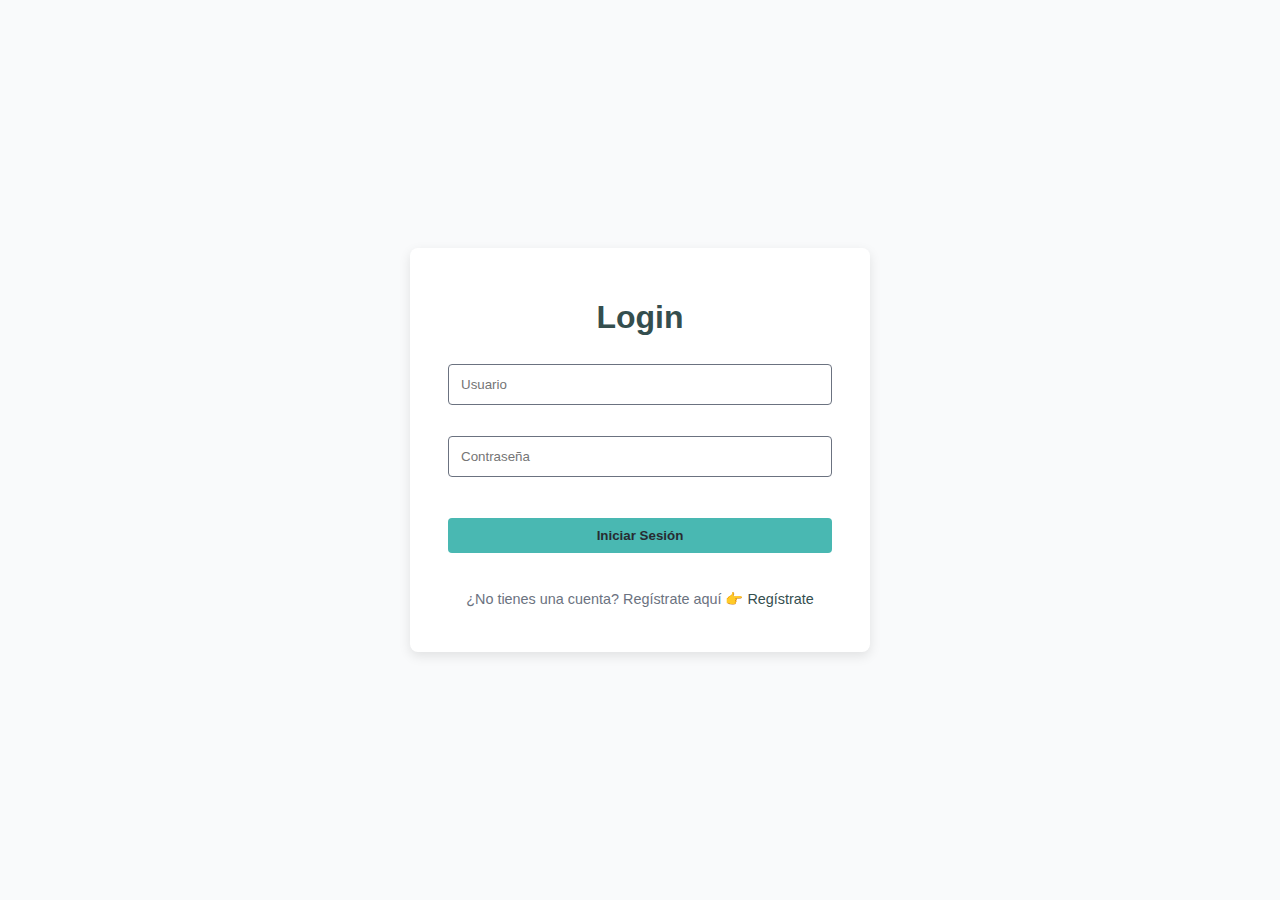
<file: formulario.html>
<!DOCTYPE html>
<html lang="es">
<head>
    <meta charset="UTF-8">
    <meta name="viewport" content="width=device-width, initial-scale=1.0">
    <link rel="stylesheet" href="formulario.css">
    <title>Login - PQSA</title>
</head>
<body class="login-body">
    <div class="login-container">
        <form class="login-form" action="" method="post">
            <div class="titulo">
                <h1>Login</h1>
            </div>
            <div class="input-group">
                <input type="text" id="Usuario" placeholder="Usuario" class="form-control" required>
            </div>
            <div class="input-group">
                <input type="password" id="Contraseña" placeholder="Contraseña" class="form-control" required>
            </div>
            <div class="button-container">
                <button type="button" class="btn-login" onclick="alert('Iniciando sesión...')">Iniciar Sesión</button>
            </div>
            <div class="registro-link">
                <p>¿No tienes una cuenta? Regístrate aquí 👉 <a href="registro.html">Regístrate</a></p>
            </div>
        </form> 
    </div>
</body>
</html>
</file>
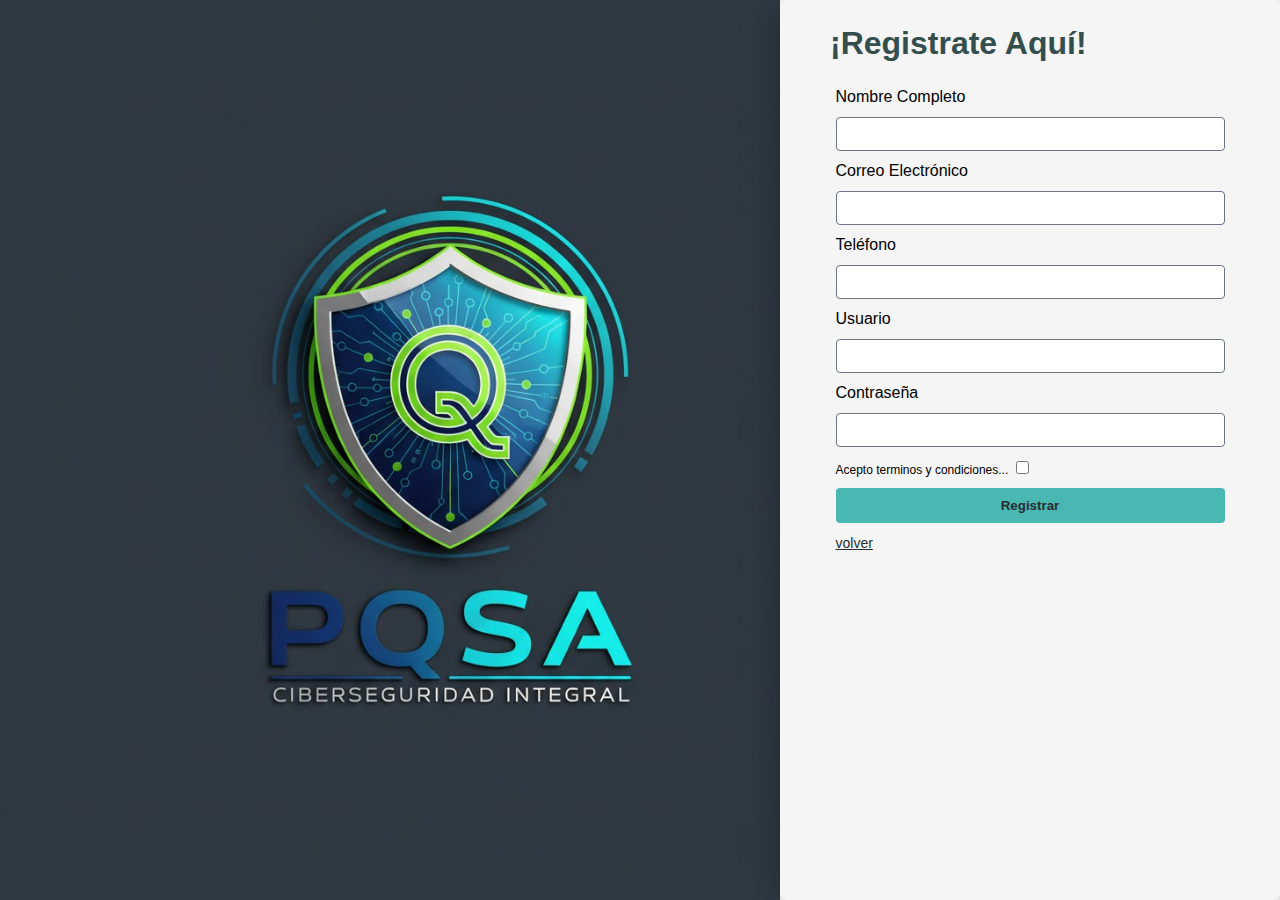
<file: registro.html>
<!DOCTYPE html>
<html lang="en">
<head>
    <meta charset="UTF-8">
    <meta name="viewport" content="width=device-width, initial-scale=1.0">
    <title>registro</title>
    <link rel="stylesheet" href="registro.css">
</head>
<body class="register-body">
    <div class="slide">

    </div>
    <div class="register-form">
                <form class="quote-form" id="contact-form"  method="POST">
                    <div class="titulo">
                         <h1>¡Registrate Aquí!</h1>
                    </div>
                    <div class="form-text">
                        <label for="name">Nombre Completo</label>
                    </div>
                    <div class="form-group">                     
                            <input type="text" id="name" name="name" class="form-control" required>
                    </div>
                    <div class="form-text">
                        <label for="email">Correo Electrónico</label>
                    </div>
                    <div class="form-group">
                        <input type="email" id="email" name="email" class="form-control" required>
                    </div>
                    <div class="form-text">
                         <label for="phone">Teléfono</label>
                    </div>
                    <div class="form-group">                 
                        <input type="tel" id="phone" name="phone" class="form-control">
                    </div>
                    <div class="form-text">
                        <label for="Usuario">Usuario</label>
                    </div>
                    <div class="form-group">
                        <input type="text" id="user" name="user" class="form-control">
                    </div>
                    <div class="form-text">
                        <label for="Contraseña">Contraseña</label>
                    </div>
                    <div class="form-group">                
                        <input type="password" id="password" name="password" class="form-control">
                    </div>
                    <div class="form-group" id="check-form">  
                        <label for="text">Acepto terminos y condiciones...</label>
                        <input type="checkbox" required>             
                    </div>
                    <div class="form-group">                
                        <button class="button-register">Registrar</button>
                    </div>                 
                </form>
                     <div class="form-group">
                        <a href="index.html">volver</a>
                    </div>
            </div>
    
</body>
</html>
</file>
<file: formulario.css>
:root {
    --primary-color: #344e4e; 
    --secondary-color: #49b8b2; 
    --dark-color: #282b31; 
    --light-color: #f9fafb; 
    --gray-color: #6b7280;
}

/*  Contenedor del Formulario */
.login-body {
    display: flex;
    justify-content: center;
    align-items: center;
    min-height: 100vh;
    background-color: var(--light-color); 
    margin: 0;
    font-family: 'Segoe UI', Tahoma, Geneva, Verdana, sans-serif;
}

.login-container {
    padding: 30px;
    background-color: white;
    border-radius: 8px;
    box-shadow: 0 4px 12px rgba(0, 0, 0, 0.1); /* Sombra */
    width: 90%;
    max-width: 400px;
    text-align: center;
}

/* Título */
.titulo h1 {
    color: var(--primary-color); 
    margin-bottom: 20px;
    font-size: 2rem;
}

/* Grupos de Input */
.input-group {
    padding: 8px;
}

.form-control {
    width: 100%;
    padding: 12px;
    margin-bottom: 15px;
    border: 1px solid var(--gray-color); 
    border-radius: 4px;
    box-sizing: border-box;
    
}

.form-control:focus {
    border-color: var(--secondary-color); 
    outline: none;
    box-shadow: 0 0 0 1px rgba(73, 184, 178, 0.3); /* Sombra */
}

/* Botón */
.button-container {
    padding: 8px;
    margin-top: 10px;
}

.btn-login {
    background-color: var(--secondary-color); 
    color: var(--dark-color);
    padding: 10px 20px;
    border: none; 
    border-radius: 4px;
    font-weight: 600;
    cursor: pointer;
    width: 100%;
    transition: all 0.3s;
}

.btn-login:hover {
    background-color: #94fff3; 
    color: var(--dark-color);
    transform: translateY(-3px); 
    box-shadow: 0 4px 6px rgba(0, 0, 0, 0.1);
}

/* Enlace de Registro */
.registro-link {
    padding: 15px 8px 0;
    font-size: 0.9rem;
    color: var(--gray-color);
}

.registro-link a {
    color: var(--primary-color);
    text-decoration: none;
    font-weight: 500;
}

.registro-link a:hover {
    color: var(--secondary-color);
    text-decoration: underline;
}


@media (max-width: 600px) {
    .login-container {
        margin: 20px;
    }
}
</file>
<file: registro.css>
:root {
    --primary-color: #344e4e; 
    --secondary-color: #49b8b2; 
    --dark-color: #282b31; 
    --light-color: #ffffff; 
    --gray-color: #6b7280;
}

.register-body{
    display: flex;
    justify-content: right;
    min-height: 100vh;
    background-color: var(--light-color); 
    margin: 0;
    font-family: 'Segoe UI', Tahoma, Geneva, Verdana, sans-serif;
}


.slide {
    flex-grow: 1; 
    background-image: url('logo\ 1.jpg'); 
    background-size: cover; 
    background-position: left; 
    background-repeat: no-repeat; 
    min-width: 300px; 
}




.register-form {
    padding: 50px;
    background-color: rgb(245, 245, 245);
    border-radius: 8px;
    box-shadow: 0 5px 40px rgba(0, 0, 0, 0.3); /* Sombra */
    width: 90%;
    max-width: 400px;
    
}

.titulo h1 {
    color: var(--primary-color); 
    margin-bottom: 20px;
    margin-top: -25px;
    font-size: 2rem;
}

.form-group, .form-text{
    padding: 5.5px;
}

.form-control {
    width: 100%;
    padding:8.5px ;
    border: 1px solid var(--gray-color); 
    border-radius: 4px;
    box-sizing: border-box;
}

.form-control:focus {
    border-color: var(--secondary-color); 
    outline: none;
    box-shadow: 0 0 0 1px rgba(73, 184, 178, 0.3); /* Sombra */
}

#check-form {
    font-size: 12px;
}
.button-register {
    background-color: var(--secondary-color); 
    color: var(--dark-color);
    padding: 10px 20px;
    border: none; 
    border-radius: 4px;
    font-weight: 600;
    cursor: pointer;
    width: 100%;
    transition: all 0.3s;
}

.button-register:hover {
    background-color: #94fff3; 
    color: var(--dark-color);
    transform: translateY(-3px); 
    box-shadow: 0 4px 6px rgba(0, 0, 0, 0.1);
}
a {
    color: #282b31;
    font-size: 14px;
}

@media (max-width: 600px) {
    .register-body {
        justify-content: center; 
    }
    .slide {
        display: none; 
    }

}
</file>
